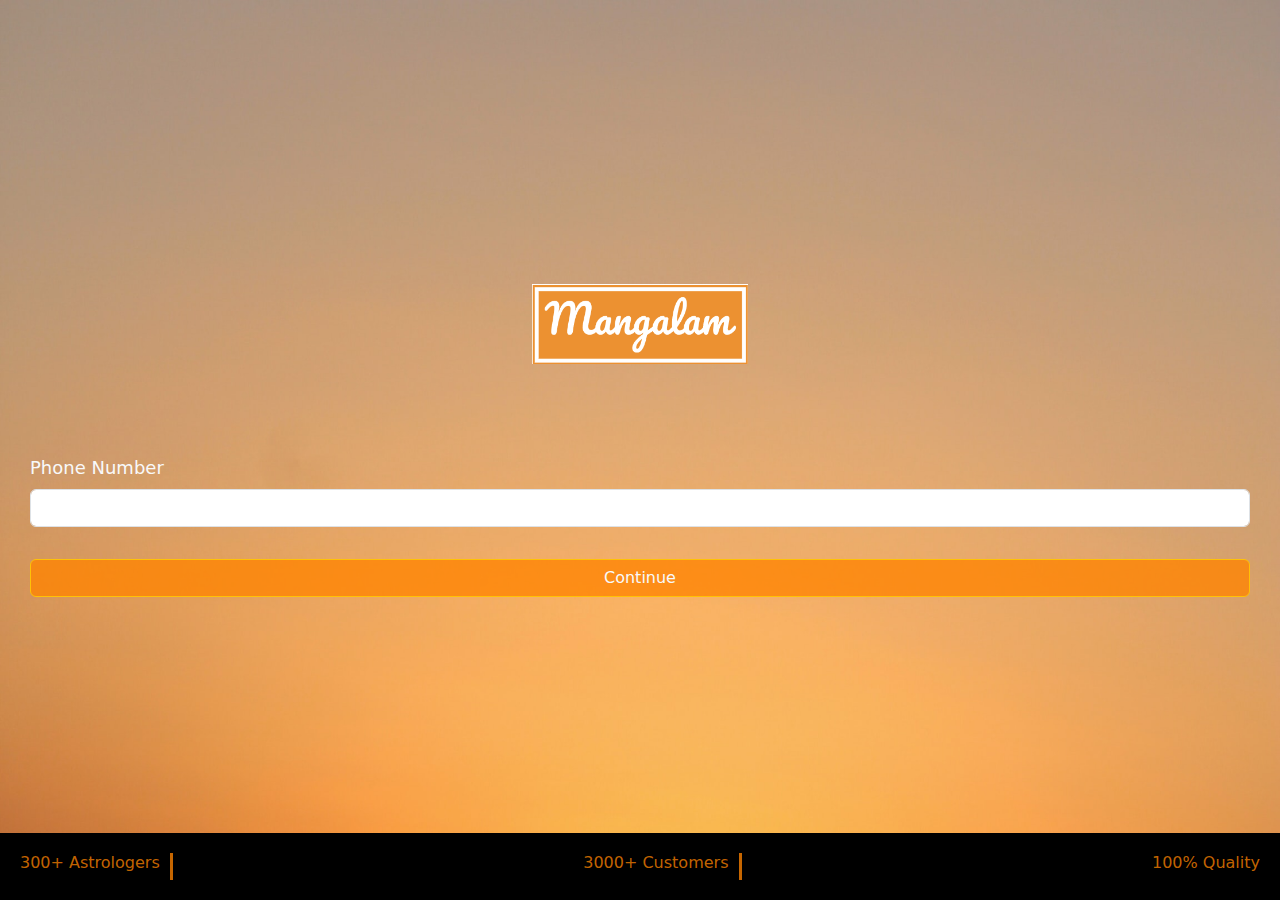
<file: index.html>
<!DOCTYPE html>
<html lang="en">

<head>
    <title></title>
    <meta charset="UTF-8">
    <meta name="viewport" content="width=device-width, initial-scale=1">
    <!-- Latest compiled and minified CSS -->
    <link href="https://cdn.jsdelivr.net/npm/bootstrap@5.2.1/dist/css/bootstrap.min.css" rel="stylesheet">
    <link rel="stylesheet" href="./assets/css/main.css">
</head>

<body>
    <div class="login">
        <img src="./assets/img/mangalam.png" alt="" height="80px"width="auto" style="margin: 0 auto;margin-bottom: 70px;">
        <form>
            <div class="mb-3">
              <label for="exampleInputEmail1" class="form-label text-light">Phone Number</label>
              <input type="phone" class="form-control" id="exampleInputEmail1" aria-describedby="emailHelp">
              <!-- <div id="emailHelp" class="form-text">We'll never share your email with anyone else.</div> -->
            </div>
            <!-- <div class="mb-3">
              <label for="exampleInputPassword1" class="form-label text-light">Password</label>
              <input type="password" class="form-control" id="exampleInputPassword1">
            </div> -->
            <!-- <div class="mb-3 form-check">
              <input type="checkbox" class="form-check-input" id="exampleCheck1">
              <label class="form-check-label" for="exampleCheck1">A</label>
            </div> -->
            <a href="signup.html"><button type="button" class="btn mt-3 btn-warning w-100 text-light">Continue</button></a>
        </form>
        <div class="specification">
            <div class="spec">
                <h6 class="text-center">300+ Astrologers</h6>
                <!-- <p>Lorem ipsum dolor sit</p> -->
            </div>
            <div class="spec">
                <h6 class="text-center">3000+ Customers</h6>
                <!-- <p>Lorem ipsum dolor sit</p> -->

            </div>
            <div class="spec">
                <h6 class="text-center">100% Quality</h6>
                <!-- <p>Lorem ipsum dolor sit</p> -->
            </div>
        </div>
    </div>

    <!-- Latest compiled JavaScript -->
    <script src="https://cdn.jsdelivr.net/npm/bootstrap@5.2.1/dist/js/bootstrap.bundle.min.js"></script>
</body>
<script src="./assets/js/main.js"></script>

</html>
</file>
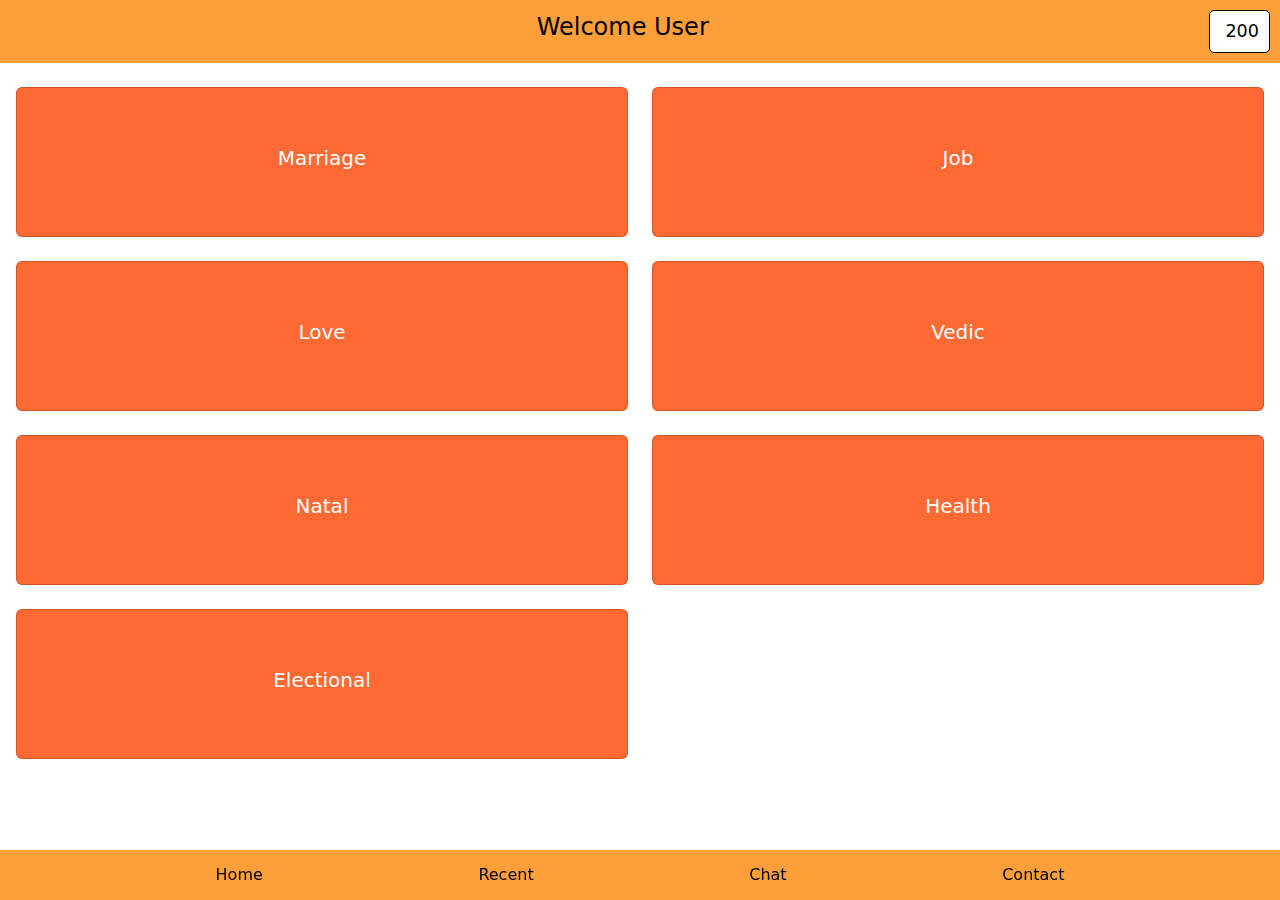
<file: category.html>
<!DOCTYPE html>
<html lang="en">
    <head>
        <title></title>
        <meta charset="UTF-8">
        <meta name="viewport" content="width=device-width, initial-scale=1">
        <!-- Latest compiled and minified CSS -->
        <link href="https://cdn.jsdelivr.net/npm/bootstrap@5.2.1/dist/css/bootstrap.min.css" rel="stylesheet">
        <link rel="stylesheet" href="./assets/css/main.css">
        <link rel="stylesheet" href="https://cdnjs.cloudflare.com/ajax/libs/font-awesome/6.2.0/css/all.min.css" integrity="sha512-xh6O/CkQoPOWDdYTDqeRdPCVd1SpvCA9XXcUnZS2FmJNp1coAFzvtCN9BmamE+4aHK8yyUHUSCcJHgXloTyT2A==" crossorigin="anonymous" referrerpolicy="no-referrer" />
    </head>
    <body>
        <header>
            <button class="btn" style="font-size:20px"id="menuTrigger">
                <i class="fa fa-bars " ></i>
            </button>
            <h4>Welcome User</h4>
            <h5 class="rupee"><i class="fa fa-inr"></i> 200</h5>
            <div class="menuContainer"id="menuContainer">
                <div class="logo">
                    <img src="./assets/img/profile.jpg" alt=""class="img-fluid">
                    <p>User Name</p>
                </div>
                <a href="chat.html">Customer Support</a>
                <a href="recent.html">Order History</a>
                <a href="chat.html">Chat With Astrologers</a>
                <a href="#">Free Services</a>
                <a href="#">Settings</a>
                <div class="socialLinks">
                    <i class="fa-brands fa-whatsapp"></i>
                    <i class="fa-brands fa-twitter"></i>
                    <i class="fa-brands fa-instagram"></i>
                    <i class="fa-brands fa-facebook"></i>
                </div>
            </div>
            <div class="menuBg" id="menuBg"></div>
        </header>
        <main>
            <div class="categories">
                <div class="row px-3 py-4">
                    <div class="col-6 mb-4">
                        <a href="product.html">
                            <div class="card">
                               <h5>Marriage</h5>
                            </div>
                        </a>
                    </div>
                    <div class="col-6 mb-4">
                        <a href="product.html">
                            <div class="card">
                               <h5>Job</h5>
                            </div>
                        </a>
                    </div>
                    <div class="col-6 mb-4">
                        <a href="#">
                            <div class="card">
                               <h5>Love</h5>
                            </div>
                        </a>
                    </div>
                    <div class="col-6 mb-4">
                        <a href="#">
                            <div class="card">
                               <h5>Vedic</h5>
                            </div>
                        </a>
                    </div>
                    <div class="col-6 mb-4">
                        <a href="#">
                            <div class="card">
                               <h5>Natal</h5>
                            </div>
                        </a>
                    </div>
                    <div class="col-6 mb-4">
                        <a href="#">
                            <div class="card">
                               <h5>Health</h5>
                            </div>
                        </a>
                    </div>
                    <div class="col-6 mb-4">
                        <a href="#">
                            <div class="card">
                               <h5>Electional</h5>
                            </div>
                        </a>
                    </div>
                </div>
            </div>
        </main>
        <footer>
            <a href="home.html"> <i class="fa fa-home"></i> Home</a>
            <a href="recent.html"> <i class="fa fa-repeat"></i> Recent</a>
            <a href="chat.html"> <i class="fa fa-message"></i> Chat</a>
            <a href="contact.html"> <i class="fa fa-phone"></i> Contact</a>
        </footer>
        <script src="./assets/js/main.js"></script>

    </body>
</html>
</file>
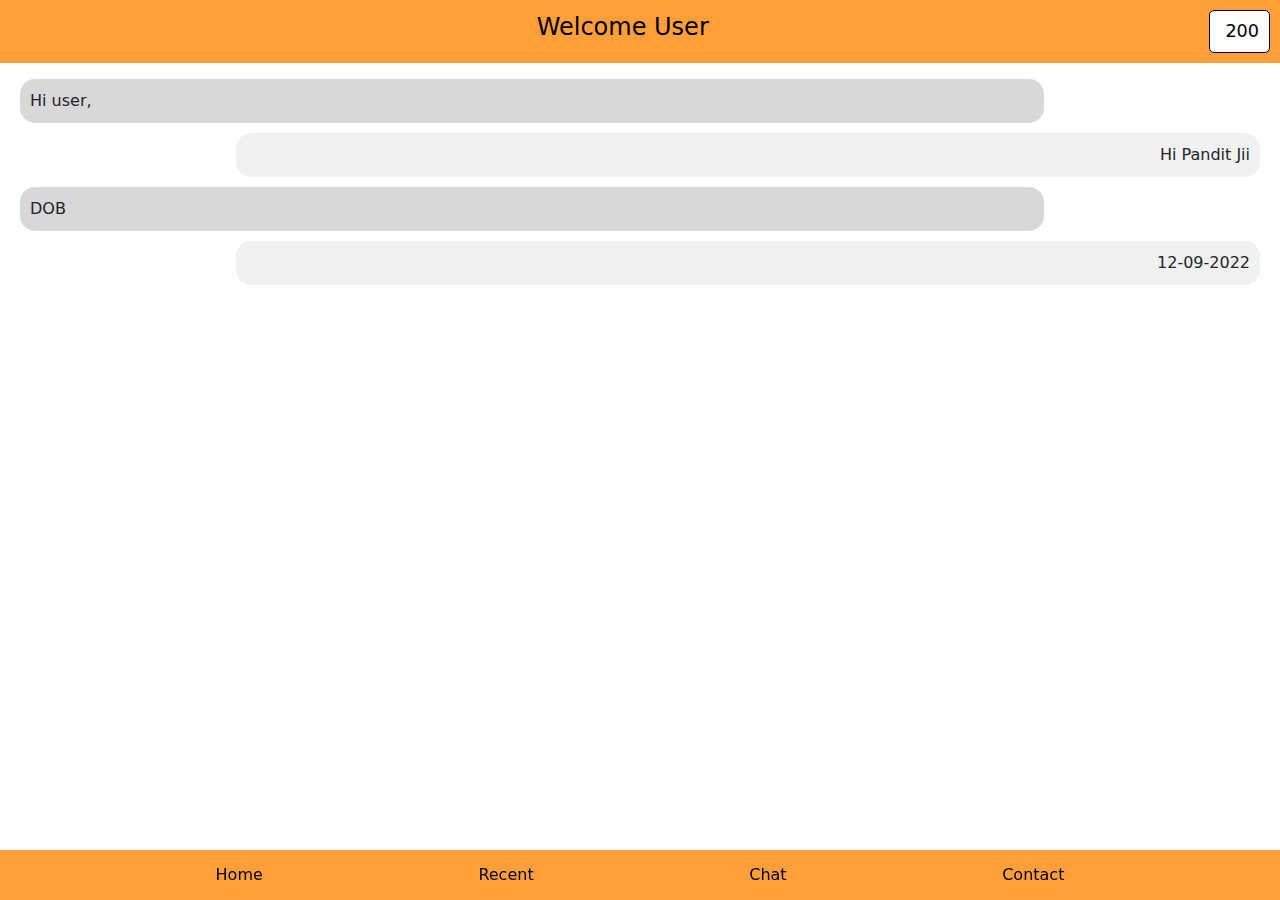
<file: chat.html>
<!DOCTYPE html>
<html lang="en">
    <head>
        <title></title>
        <meta charset="UTF-8">
        <meta name="viewport" content="width=device-width, initial-scale=1">
        <!-- Latest compiled and minified CSS -->
        <link href="https://cdn.jsdelivr.net/npm/bootstrap@5.2.1/dist/css/bootstrap.min.css" rel="stylesheet">
        <link rel="stylesheet" href="./assets/css/main.css">
        <link rel="stylesheet" href="https://cdnjs.cloudflare.com/ajax/libs/font-awesome/6.2.0/css/all.min.css" integrity="sha512-xh6O/CkQoPOWDdYTDqeRdPCVd1SpvCA9XXcUnZS2FmJNp1coAFzvtCN9BmamE+4aHK8yyUHUSCcJHgXloTyT2A==" crossorigin="anonymous" referrerpolicy="no-referrer" />
    </head>
    <body>
        <header>
            <button class="btn" style="font-size:20px"id="menuTrigger">
                <i class="fa fa-bars " ></i>
            </button>
            <h4>Welcome User</h4>
            <h5 class="rupee"><i class="fa fa-inr"></i> 200</h5>
            <div class="menuContainer"id="menuContainer">
                <div class="logo">
                    <img src="./assets/img/profile.jpg" alt=""class="img-fluid">
                    <p>User Name</p>
                </div>
                <a href="chat.html">Customer Support</a>
                <a href="recent.html">Order History</a>
                <a href="chat.html">Chat With Astrologers</a>
                <a href="#">Free Services</a>
                <a href="#">Settings</a>
                <div class="socialLinks">
                    <i class="fa-brands fa-whatsapp"></i>
                    <i class="fa-brands fa-twitter"></i>
                    <i class="fa-brands fa-instagram"></i>
                    <i class="fa-brands fa-facebook"></i>
                </div>
            </div>
            <div class="menuBg" id="menuBg"></div>
        </header>
        <main class="py-3">
            <p class="ques">
                Hi user,
            </p>
            <p class="reply">
                Hi Pandit Jii
            </p>
            <p class="ques">
                DOB
            </p>
            <p class="reply">
                12-09-2022
            </p>
        </main>
        <footer>
            <a href="home.html"> <i class="fa fa-home"></i> Home</a>
            <a href="recent.html"> <i class="fa fa-repeat"></i> Recent</a>
            <a href="chat.html"> <i class="fa fa-message"></i> Chat</a>
            <a href="contact.html"> <i class="fa fa-phone"></i> Contact</a>
        </footer>
        <script src="./assets/js/main.js"></script>

    </body>
</html>
</file>
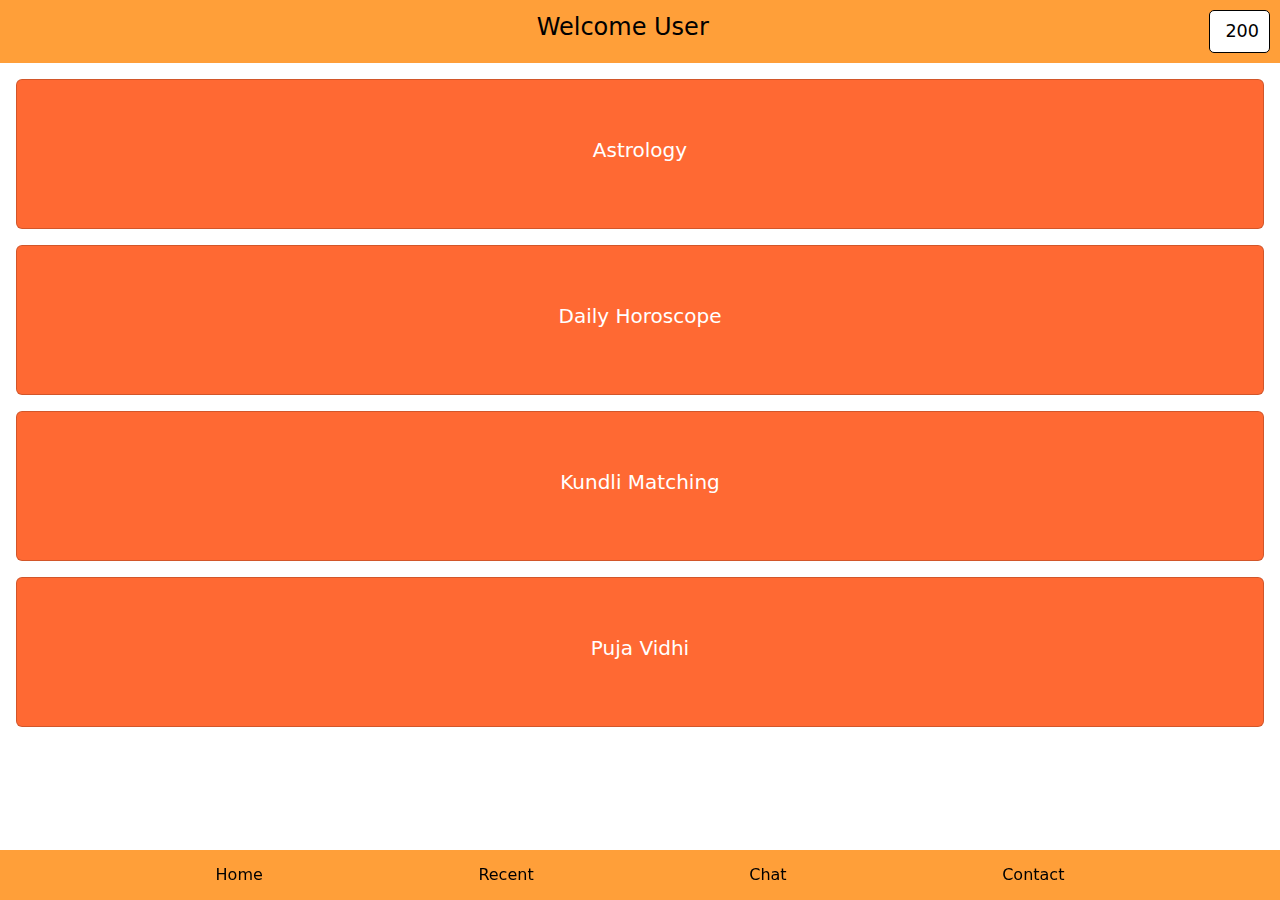
<file: home.html>
<!DOCTYPE html>
<html lang="en">
    <head>
        <title></title>
        <meta charset="UTF-8">
        <meta name="viewport" content="width=device-width, initial-scale=1">
        <!-- Latest compiled and minified CSS -->
        <link href="https://cdn.jsdelivr.net/npm/bootstrap@5.2.1/dist/css/bootstrap.min.css" rel="stylesheet">
        <link rel="stylesheet" href="./assets/css/main.css">
        <link rel="stylesheet" href="https://cdnjs.cloudflare.com/ajax/libs/font-awesome/6.2.0/css/all.min.css" integrity="sha512-xh6O/CkQoPOWDdYTDqeRdPCVd1SpvCA9XXcUnZS2FmJNp1coAFzvtCN9BmamE+4aHK8yyUHUSCcJHgXloTyT2A==" crossorigin="anonymous" referrerpolicy="no-referrer" />
    </head>
    <body>
        <header>
            <button class="btn" style="font-size:20px"id="menuTrigger">
                <i class="fa fa-bars " ></i>
            </button>
            <h4>Welcome User</h4>
            <h5 class="rupee"><i class="fa fa-inr"></i> 200</h5>
            <div class="menuContainer"id="menuContainer">
                <div class="logo">
                    <img src="./assets/img/profile.jpg" alt=""class="img-fluid">
                    <p>User Name</p>
                </div>
                <a href="chat.html">Customer Support</a>
                <a href="recent.html">Order History</a>
                <a href="chat.html">Chat With Astrologers</a>
                <a href="#">Free Services</a>
                <a href="#">Settings</a>
                <div class="socialLinks">
                    <i class="fa-brands fa-whatsapp"></i>
                    <i class="fa-brands fa-twitter"></i>
                    <i class="fa-brands fa-instagram"></i>
                    <i class="fa-brands fa-facebook"></i>
                </div>
            </div>
            <div class="menuBg" id="menuBg"></div>
        </header>
        <main>
            <div class="categories">
                <div class="row px-3 py-3">
                    <div class="col-12 mb-3">
                        <a href="category.html">
                            <div class="card">
                                <h5>Astrology</h5>
                             </div>
                        </a>
                    </div>
                    <div class="col-12 mb-3">
                        <a href="#">
                            <div class="card">
                               <h5>Daily Horoscope </h5>
                            </div>
                        </a>
                    </div>
                    <div class="col-12 mb-3">
                        <a href="#">
                            <div class="card">
                                <h5>Kundli  Matching</h5>
                               
                            </div>
                        </a>
                    </div>
                    <div class="col-12 mb-3">
                        <a href="#">
                            <div class="card">
                               <h5>Puja Vidhi</h5>
                            </div>
                        </a>
                    </div>
                </div>
            </div>
        </main>
        <footer>
            <a href="home.html"> <i class="fa fa-home"></i> Home</a>
            <a href="recent.html"> <i class="fa fa-repeat"></i> Recent</a>
            <a href="chat.html"> <i class="fa fa-message"></i> Chat</a>
            <a href="contact.html"> <i class="fa fa-phone"></i> Contact</a>
        </footer>
        <script src="./assets/js/main.js"></script>
    </body>
</html>
</file>
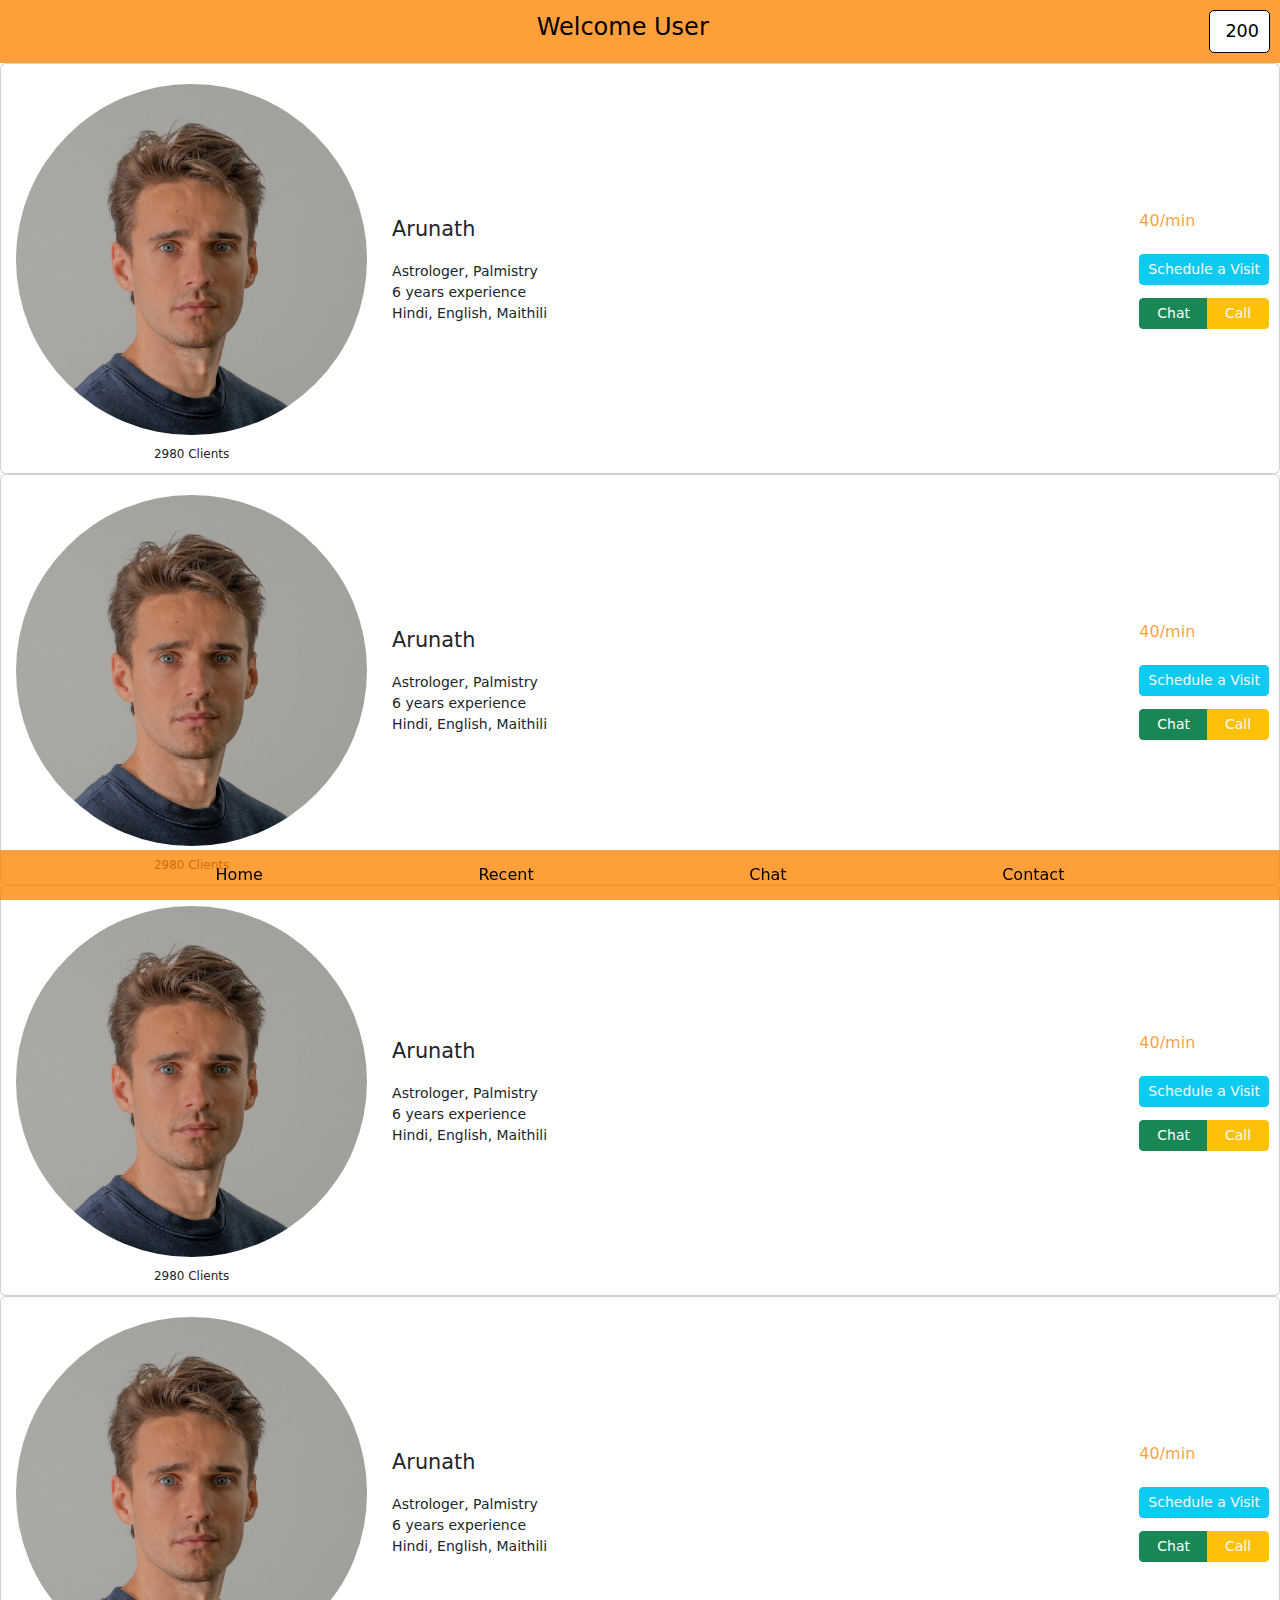
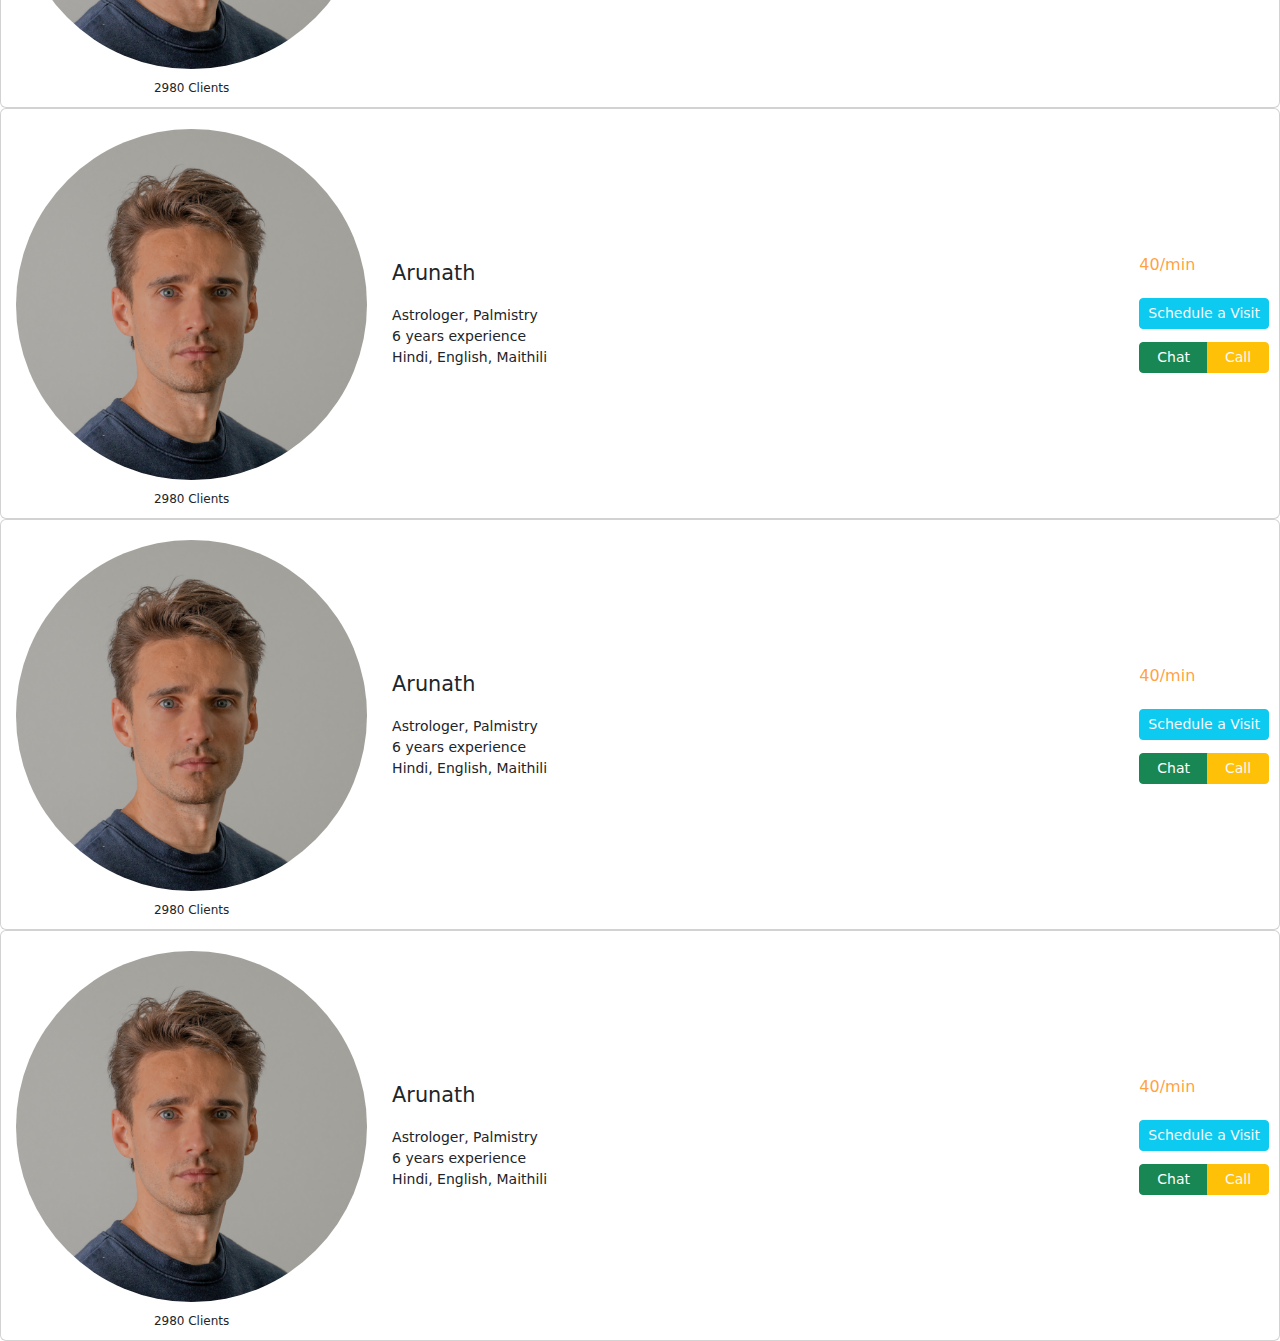
<file: product.html>
<!DOCTYPE html>
<html lang="en">
    <head>
        <title></title>
        <meta charset="UTF-8">
        <meta name="viewport" content="width=device-width, initial-scale=1">
        <!-- Latest compiled and minified CSS -->
        <link href="https://cdn.jsdelivr.net/npm/bootstrap@5.2.1/dist/css/bootstrap.min.css" rel="stylesheet">
        <link rel="stylesheet" href="./assets/css/main.css">
        <link rel="stylesheet" href="https://cdnjs.cloudflare.com/ajax/libs/font-awesome/6.2.0/css/all.min.css" integrity="sha512-xh6O/CkQoPOWDdYTDqeRdPCVd1SpvCA9XXcUnZS2FmJNp1coAFzvtCN9BmamE+4aHK8yyUHUSCcJHgXloTyT2A==" crossorigin="anonymous" referrerpolicy="no-referrer" />
    </head>
    <body>
        <header>
            <button class="btn" style="font-size:20px"id="menuTrigger">
                <i class="fa fa-bars " ></i>
            </button>
            <h4>Welcome User</h4>
            <h5 class="rupee"><i class="fa fa-inr"></i> 200</h5>
            <div class="menuContainer"id="menuContainer">
                <div class="logo">
                    <img src="./assets/img/profile.jpg" alt=""class="img-fluid">
                    <p>User Name</p>
                </div>
                <a href="chat.html">Customer Support</a>
                <a href="recent.html">Order History</a>
                <a href="chat.html">Chat With Astrologers</a>
                <a href="#">Free Services</a>
                <a href="#">Settings</a>
                <div class="socialLinks">
                    <i class="fa-brands fa-whatsapp"></i>
                    <i class="fa-brands fa-twitter"></i>
                    <i class="fa-brands fa-instagram"></i>
                    <i class="fa-brands fa-facebook"></i>
                </div>
            </div>
            <div class="menuBg" id="menuBg"></div>
        </header>
        <main>
            <div class="productCard">
                <div class="card">
                    <div class="left">
                        <img src="./assets/img/profile.jpg" alt="" class="img-fluid">
                        <div class="stars">
                            <i class="fa fa-star"></i>
                            <i class="fa fa-star"></i>
                            <i class="fa fa-star"></i>
                            <i class="fa fa-star"></i>
                            <i class="fa fa-star"></i>
                        </div>
                        <div class="totalServices">
                            <p class="mb-0">2980 Clients</p>
                        </div>
                    </div>
                    <div class="right">
                        <p class="name">Arunath</p>
                        <table>
                            <tr>
                                <td>Astrologer, Palmistry</td>
                            </tr>
                            <tr>
                                <td>6 years experience</td>
                            </tr>
                            <tr>
                                <td>Hindi, English, Maithili</td>
                            </tr>
                        </table>
                       
                    </div>
                    <div class="chat ">
                        <p class="price">40/min</p>
                        <a href="schedule.html"class="btn-info btn btn-sm text-light mb-2">Schedule a Visit</a>
                        <div class="btn-group">
                        <a href="chat.html"class="btn btn-sm btn-success">Chat</a>
                        <a href="call.html"class="btn btn-sm btn-warning text-light">Call</a>
                    </div>
                    </div>
                </div>
            </div>
            <div class="productCard">
                <div class="card">
                    <div class="left">
                        <img src="./assets/img/profile.jpg" alt="" class="img-fluid">
                        <div class="stars">
                            <i class="fa fa-star"></i>
                            <i class="fa fa-star"></i>
                            <i class="fa fa-star"></i>
                            <i class="fa fa-star"></i>
                            <i class="fa fa-star"></i>
                        </div>
                        <div class="totalServices">
                            <p class="mb-0">2980 Clients</p>
                        </div>
                    </div>
                    <div class="right">
                        <p class="name">Arunath</p>
                        <table>
                            <tr>
                                <td>Astrologer, Palmistry</td>
                            </tr>
                            <tr>
                                <td>6 years experience</td>
                            </tr>
                            <tr>
                                <td>Hindi, English, Maithili</td>
                            </tr>
                        </table>
                       
                    </div>
                    <div class="chat ">
                        <p class="price">40/min</p>
                        <a href="schedule.html"class="btn-info btn btn-sm text-light mb-2">Schedule a Visit</a>
                        <div class="btn-group">
                        <a href="chat.html"class="btn btn-sm btn-success">Chat</a>
                        <a href="call.html"class="btn btn-sm btn-warning text-light">Call</a>
                    </div>
                    </div>
                </div>
            </div>
            <div class="productCard">
                <div class="card">
                    <div class="left">
                        <img src="./assets/img/profile.jpg" alt="" class="img-fluid">
                        <div class="stars">
                            <i class="fa fa-star"></i>
                            <i class="fa fa-star"></i>
                            <i class="fa fa-star"></i>
                            <i class="fa fa-star"></i>
                            <i class="fa fa-star"></i>
                        </div>
                        <div class="totalServices">
                            <p class="mb-0">2980 Clients</p>
                        </div>
                    </div>
                    <div class="right">
                        <p class="name">Arunath</p>
                        <table>
                            <tr>
                                <td>Astrologer, Palmistry</td>
                            </tr>
                            <tr>
                                <td>6 years experience</td>
                            </tr>
                            <tr>
                                <td>Hindi, English, Maithili</td>
                            </tr>
                        </table>
                       
                    </div>
                    <div class="chat ">
                        <p class="price">40/min</p>
                        <a href="schedule.html"class="btn-info btn btn-sm text-light mb-2">Schedule a Visit</a>
                        <div class="btn-group">
                        <a href="chat.html"class="btn btn-sm btn-success">Chat</a>
                        <a href="call.html"class="btn btn-sm btn-warning text-light">Call</a>
                    </div>
                    </div>
                </div>
            </div>
            <div class="productCard">
                <div class="card">
                    <div class="left">
                        <img src="./assets/img/profile.jpg" alt="" class="img-fluid">
                        <div class="stars">
                            <i class="fa fa-star"></i>
                            <i class="fa fa-star"></i>
                            <i class="fa fa-star"></i>
                            <i class="fa fa-star"></i>
                            <i class="fa fa-star"></i>
                        </div>
                        <div class="totalServices">
                            <p class="mb-0">2980 Clients</p>
                        </div>
                    </div>
                    <div class="right">
                        <p class="name">Arunath</p>
                        <table>
                            <tr>
                                <td>Astrologer, Palmistry</td>
                            </tr>
                            <tr>
                                <td>6 years experience</td>
                            </tr>
                            <tr>
                                <td>Hindi, English, Maithili</td>
                            </tr>
                        </table>
                       
                    </div>
                    <div class="chat ">
                        <p class="price">40/min</p>
                        <a href="schedule.html"class="btn-info btn btn-sm text-light mb-2">Schedule a Visit</a>
                        <div class="btn-group">
                        <a href="chat.html"class="btn btn-sm btn-success">Chat</a>
                        <a href="call.html"class="btn btn-sm btn-warning text-light">Call</a>
                    </div>
                    </div>
                </div>
            </div>
            <div class="productCard">
                <div class="card">
                    <div class="left">
                        <img src="./assets/img/profile.jpg" alt="" class="img-fluid">
                        <div class="stars">
                            <i class="fa fa-star"></i>
                            <i class="fa fa-star"></i>
                            <i class="fa fa-star"></i>
                            <i class="fa fa-star"></i>
                            <i class="fa fa-star"></i>
                        </div>
                        <div class="totalServices">
                            <p class="mb-0">2980 Clients</p>
                        </div>
                    </div>
                    <div class="right">
                        <p class="name">Arunath</p>
                        <table>
                            <tr>
                                <td>Astrologer, Palmistry</td>
                            </tr>
                            <tr>
                                <td>6 years experience</td>
                            </tr>
                            <tr>
                                <td>Hindi, English, Maithili</td>
                            </tr>
                        </table>
                       
                    </div>
                    <div class="chat ">
                        <p class="price">40/min</p>
                        <a href="schedule.html"class="btn-info btn btn-sm text-light mb-2">Schedule a Visit</a>
                        <div class="btn-group">
                        <a href="chat.html"class="btn btn-sm btn-success">Chat</a>
                        <a href="call.html"class="btn btn-sm btn-warning text-light">Call</a>
                    </div>
                    </div>
                </div>
            </div>
            <div class="productCard">
                <div class="card">
                    <div class="left">
                        <img src="./assets/img/profile.jpg" alt="" class="img-fluid">
                        <div class="stars">
                            <i class="fa fa-star"></i>
                            <i class="fa fa-star"></i>
                            <i class="fa fa-star"></i>
                            <i class="fa fa-star"></i>
                            <i class="fa fa-star"></i>
                        </div>
                        <div class="totalServices">
                            <p class="mb-0">2980 Clients</p>
                        </div>
                    </div>
                    <div class="right">
                        <p class="name">Arunath</p>
                        <table>
                            <tr>
                                <td>Astrologer, Palmistry</td>
                            </tr>
                            <tr>
                                <td>6 years experience</td>
                            </tr>
                            <tr>
                                <td>Hindi, English, Maithili</td>
                            </tr>
                        </table>
                       
                    </div>
                    <div class="chat ">
                        <p class="price">40/min</p>
                        <a href="schedule.html"class="btn-info btn btn-sm text-light mb-2">Schedule a Visit</a>
                        <div class="btn-group">
                        <a href="chat.html"class="btn btn-sm btn-success">Chat</a>
                        <a href="call.html"class="btn btn-sm btn-warning text-light">Call</a>
                    </div>
                    </div>
                </div>
            </div>
            <div class="productCard">
                <div class="card">
                    <div class="left">
                        <img src="./assets/img/profile.jpg" alt="" class="img-fluid">
                        <div class="stars">
                            <i class="fa fa-star"></i>
                            <i class="fa fa-star"></i>
                            <i class="fa fa-star"></i>
                            <i class="fa fa-star"></i>
                            <i class="fa fa-star"></i>
                        </div>
                        <div class="totalServices">
                            <p class="mb-0">2980 Clients</p>
                        </div>
                    </div>
                    <div class="right">
                        <p class="name">Arunath</p>
                        <table>
                            <tr>
                                <td>Astrologer, Palmistry</td>
                            </tr>
                            <tr>
                                <td>6 years experience</td>
                            </tr>
                            <tr>
                                <td>Hindi, English, Maithili</td>
                            </tr>
                        </table>
                       
                    </div>
                    <div class="chat ">
                        <p class="price">40/min</p>
                        <a href="schedule.html"class="btn-info btn btn-sm text-light mb-2">Schedule a Visit</a>
                        <div class="btn-group">
                        <a href="chat.html"class="btn btn-sm btn-success">Chat</a>
                        <a href="call.html"class="btn btn-sm btn-warning text-light">Call</a>
                    </div>
                    </div>
                </div>
            </div>
          
          
          
          
          
          
          
         
         
         
         
         

        </main>
        <footer>
            <a href="home.html"> <i class="fa fa-home"></i> Home</a>
            <a href="recent.html"> <i class="fa fa-repeat"></i> Recent</a>
            <a href="chat.html"> <i class="fa fa-message"></i> Chat</a>
            <a href="contact.html"> <i class="fa fa-phone"></i> Contact</a>
        </footer>
        <script src="./assets/js/main.js"></script>

    </body>
</html>
</file>
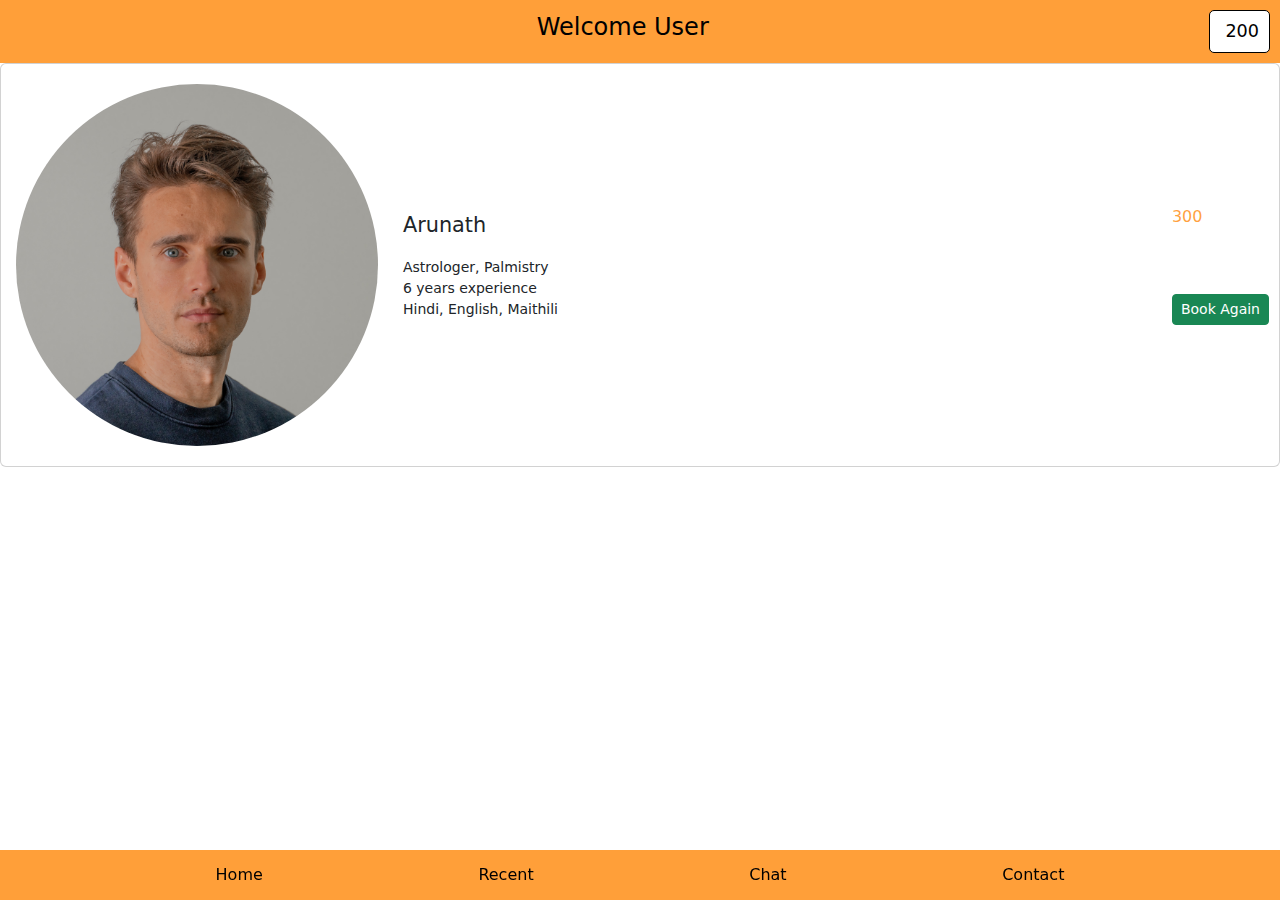
<file: recent.html>
<!DOCTYPE html>
<html lang="en">
    <head>
        <title></title>
        <meta charset="UTF-8">
        <meta name="viewport" content="width=device-width, initial-scale=1">
        <!-- Latest compiled and minified CSS -->
        <link href="https://cdn.jsdelivr.net/npm/bootstrap@5.2.1/dist/css/bootstrap.min.css" rel="stylesheet">
        <link rel="stylesheet" href="./assets/css/main.css">
        <link rel="stylesheet" href="https://cdnjs.cloudflare.com/ajax/libs/font-awesome/6.2.0/css/all.min.css" integrity="sha512-xh6O/CkQoPOWDdYTDqeRdPCVd1SpvCA9XXcUnZS2FmJNp1coAFzvtCN9BmamE+4aHK8yyUHUSCcJHgXloTyT2A==" crossorigin="anonymous" referrerpolicy="no-referrer" />
    </head>
    <body>
        <header>
            <button class="btn" style="font-size:20px"id="menuTrigger">
                <i class="fa fa-bars " ></i>
            </button>
            <h4>Welcome User</h4>
            <h5 class="rupee"><i class="fa fa-inr"></i> 200</h5>
            <div class="menuContainer"id="menuContainer">
                <div class="logo">
                    <img src="./assets/img/profile.jpg" alt=""class="img-fluid">
                    <p>User Name</p>
                </div>
                <a href="chat.html">Customer Support</a>
                <a href="recent.html">Order History</a>
                <a href="chat.html">Chat With Astrologers</a>
                <a href="#">Free Services</a>
                <a href="#">Settings</a>
                <div class="socialLinks">
                    <i class="fa-brands fa-whatsapp"></i>
                    <i class="fa-brands fa-twitter"></i>
                    <i class="fa-brands fa-instagram"></i>
                    <i class="fa-brands fa-facebook"></i>
                </div>
            </div>
            <div class="menuBg" id="menuBg"></div>
        </header>
        <main>
            <div class="productCard">
                <div class="card">
                    <div class="left">
                        <img src="./assets/img/profile.jpg" alt="" class="img-fluid">
                        <div class="stars">
                            <i class="fa fa-star"></i>
                            <i class="fa fa-star"></i>
                            <i class="fa fa-star"></i>
                            <i class="fa fa-star"></i>
                            <i class="fa fa-star"></i>
                        </div>
                    </div>
                    <div class="right">
                        <p class="name">Arunath</p>
                        <table>
                            <tr>
                                <td>Astrologer, Palmistry</td>
                            </tr>
                            <tr>
                                <td>6 years experience</td>
                            </tr>
                            <tr>
                                <td>Hindi, English, Maithili</td>
                            </tr>
                        </table>
                       
                    </div>
                    <div class="chat">
                        <p class="price"> <i class="fa fa-inr" style="font-size:13px"></i> 300 </p>
                       
                        <a href="#" class="btn btn-success btn-sm">Book Again</a>
                    </div>
                </div>
              </div>

        </main>
        <footer>
            <a href="home.html"> <i class="fa fa-home"></i> Home</a>
            <a href="recent.html"> <i class="fa fa-repeat"></i> Recent</a>
            <a href="chat.html"> <i class="fa fa-message"></i> Chat</a>
            <a href="contact.html"> <i class="fa fa-phone"></i> Contact</a>
        </footer>
        <script src="./assets/js/main.js"></script>

    </body>
</html>
</file>
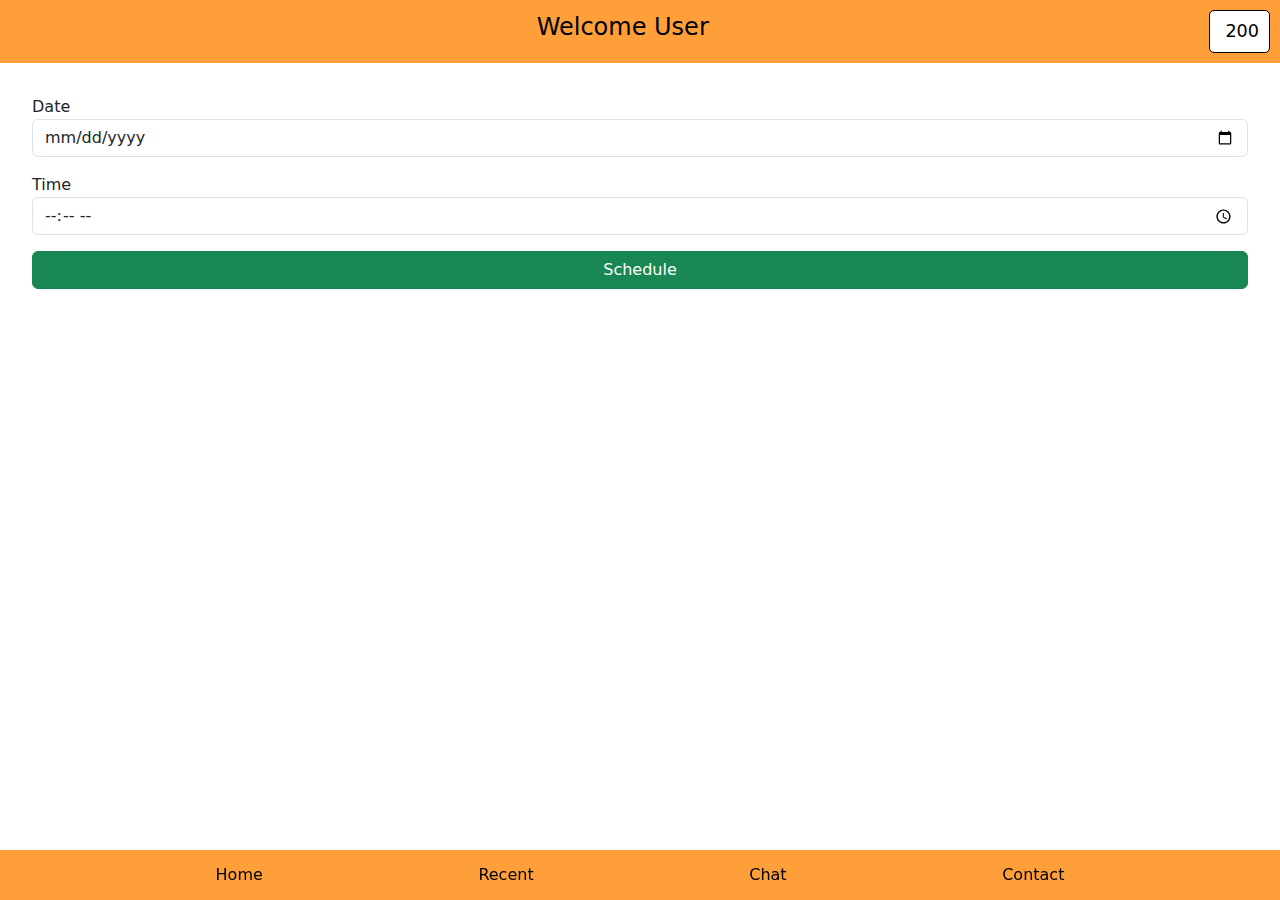
<file: schedule.html>
<!DOCTYPE html>
<html lang="en">
    <head>
        <title></title>
        <meta charset="UTF-8">
        <meta name="viewport" content="width=device-width, initial-scale=1">
        <!-- Latest compiled and minified CSS -->
        <link href="https://cdn.jsdelivr.net/npm/bootstrap@5.2.1/dist/css/bootstrap.min.css" rel="stylesheet">
        <link rel="stylesheet" href="./assets/css/main.css">
        <link rel="stylesheet" href="https://cdnjs.cloudflare.com/ajax/libs/font-awesome/6.2.0/css/all.min.css" integrity="sha512-xh6O/CkQoPOWDdYTDqeRdPCVd1SpvCA9XXcUnZS2FmJNp1coAFzvtCN9BmamE+4aHK8yyUHUSCcJHgXloTyT2A==" crossorigin="anonymous" referrerpolicy="no-referrer" />
    </head>
    <body>
        <header>
            <button class="btn" style="font-size:20px"id="menuTrigger">
                <i class="fa fa-bars " ></i>
            </button>
            <h4>Welcome User</h4>
            <h5 class="rupee"><i class="fa fa-inr"></i> 200</h5>
            <div class="menuContainer"id="menuContainer">
                <div class="logo">
                    <img src="./assets/img/profile.jpg" alt=""class="img-fluid">
                    <p>User Name</p>
                </div>
                <a href="chat.html">Customer Support</a>
                <a href="recent.html">Order History</a>
                <a href="chat.html">Chat With Astrologers</a>
                <a href="#">Free Services</a>
                <a href="#">Settings</a>
                <div class="socialLinks">
                    <i class="fa-brands fa-whatsapp"></i>
                    <i class="fa-brands fa-twitter"></i>
                    <i class="fa-brands fa-instagram"></i>
                    <i class="fa-brands fa-facebook"></i>
                </div>
            </div>
            <div class="menuBg" id="menuBg"></div>
        </header>
        <main class="p-3">
            <form class="p-3">
                <div class="mb-3">
                  <label for="" class="form-label mb-0">Date</label>
                  <input type="date" class="form-control" id="" aria-describedby="emailHelp">
                  <!-- <div id="emailHelp" class="form-text">We'll never share your email with anyone else.</div> -->
                </div>
                <div class="mb-3">
                  <label for="exampleInputPassword1" class="form-label mb-0">Time</label>
                  <input type="time" class="form-control" id="exampleInputPassword1">
                </div>
                <button type="submit" class="btn btn-primary w-100 btn-success">Schedule</button>
              </form>
        </main>
        <footer>
            <a href="home.html"> <i class="fa fa-home"></i> Home</a>
            <a href="recent.html"> <i class="fa fa-repeat"></i> Recent</a>
            <a href="chat.html"> <i class="fa fa-message"></i> Chat</a>
            <a href="contact.html"> <i class="fa fa-phone"></i> Contact</a>
        </footer>
        <script src="./assets/js/main.js"></script>
    </body>
</html>
</file>
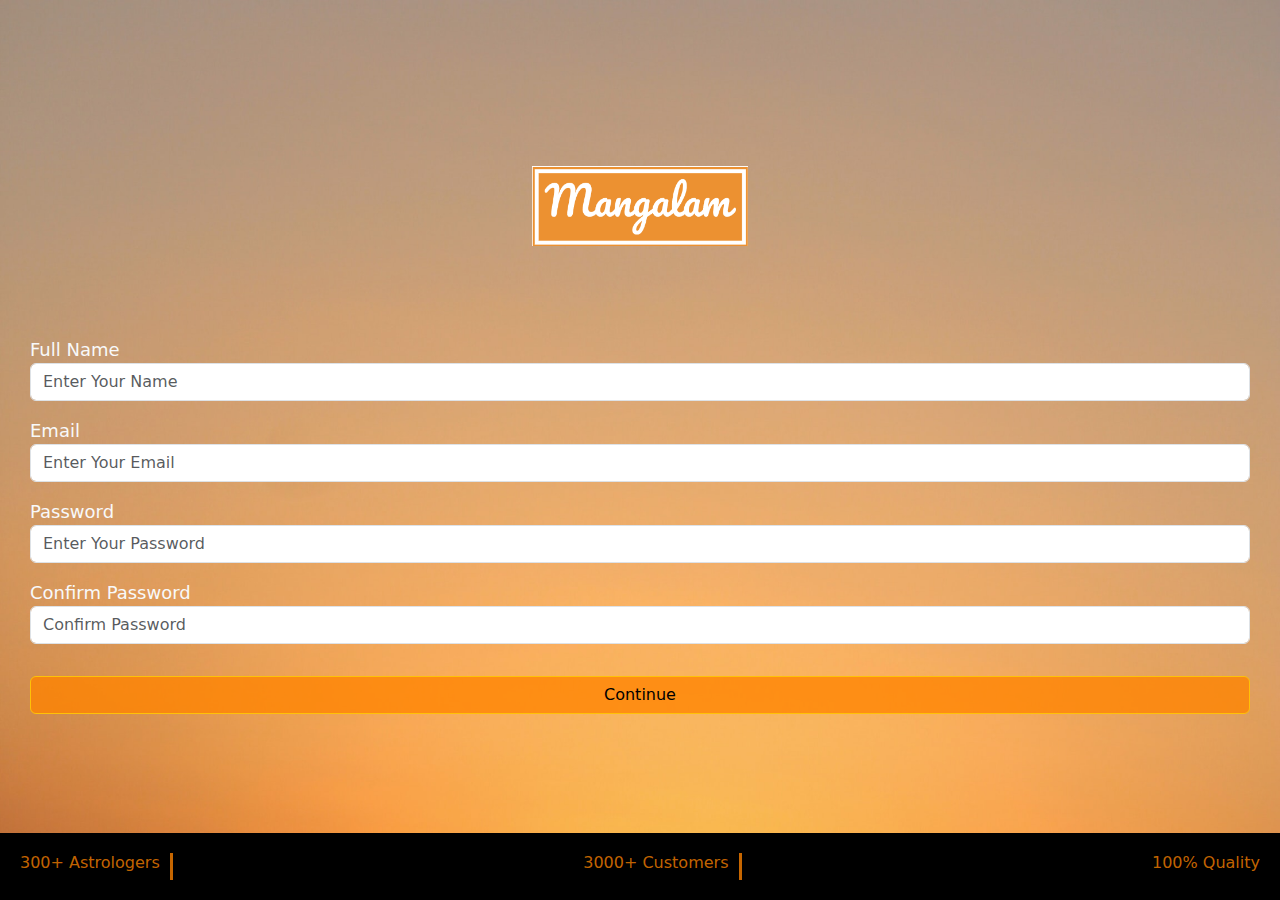
<file: signup.html>
<!DOCTYPE html>
<html lang="en">

<head>
    <title></title>
    <meta charset="UTF-8">
    <meta name="viewport" content="width=device-width, initial-scale=1">
    <!-- Latest compiled and minified CSS -->
    <link href="https://cdn.jsdelivr.net/npm/bootstrap@5.2.1/dist/css/bootstrap.min.css" rel="stylesheet">
    <link rel="stylesheet" href="./assets/css/main.css">
</head>

<body>
    <div class="login">
      <img src="./assets/img/mangalam.png" alt="" height="80px"width="auto" style="margin: 0 auto;margin-bottom: 70px;">
        <form>
            <div class="mb-3">
              <label for="name" class="form-label text-light mb-0">Full Name</label>
              <input type="text" class="form-control" id="name" placeholder="Enter Your Name" >
            </div>
            <div class="mb-3">
              <label for="email" class="form-label text-light mb-0">Email </label>
              <input type="phone" class="form-control" id="email" placeholder="Enter Your Email" >
            </div>
            <div class="mb-3">
              <label for="password" class="form-label text-light mb-0">Password</label>
              <input type="phone" class="form-control" id="password" placeholder="Enter Your Password" >
            </div>
            <div class="mb-3">
              <label for="confirm" class="form-label text-light mb-0">Confirm Password</label>
              <input type="phone" class="form-control" id="confirm" placeholder="Confirm Password" >
            </div>
            <a href="home.html"><button type="button" class="btn mt-3 btn-warning w-100">Continue</button></a>
        </form>
        <div class="specification">
            <div class="spec">
                <h6 class="text-center">300+ Astrologers</h6>
                <!-- <p>Lorem ipsum dolor sit</p> -->
            </div>
            <div class="spec">
                <h6 class="text-center">3000+ Customers</h6>
                <!-- <p>Lorem ipsum dolor sit</p> -->

            </div>
            <div class="spec">
                <h6 class="text-center">100% Quality</h6>
                <!-- <p>Lorem ipsum dolor sit</p> -->
            </div>
        </div>
    </div>

    <!-- Latest compiled JavaScript -->
    <script src="https://cdn.jsdelivr.net/npm/bootstrap@5.2.1/dist/js/bootstrap.bundle.min.js"></script>
</body>

</html>
</file>
<file: assets/css/main.css>
*{
    margin: 0;
    padding: 0;
    box-sizing: border-box;
}

body{
    height:100vh !important;
    overflow-x:hidden;
    padding-bottom: 100px;
}
/* login */

.login{
    height:100vh;
    width: 100vw;
    padding: 10px;
    display:flex;
    flex-direction: column;
    justify-content: center;
    background-image: url('../img/login-bg.jpg');
    background-size: cover;
}
.login form{
    padding:20px;
    /* background-color: black; */
    border-radius: 5px;
    position:relative;
}
.login form label{
    color: black;
    font-weight: 500;
    font-size:18px;
}
.login .btn{
    font-weight: 500;
    background-color: rgba(255, 132, 0, 0.775);
    color: black;
}
.specification{
    background-color: black;
    display:flex;
    justify-content: space-between;
    position: fixed;
    bottom: 0;
   width:100vw;
   left: 0;
   padding:20px 10px;
}
.specification .spec{
    border-right: 3px solid rgba(255, 132, 0, 0.775);
    padding-right: 10px;
    margin-left: 10px;
}
.specification .spec:last-of-type{
    border: none;
}
.specification .spec h6{
    color: rgba(255, 132, 0, 0.775);
}
header{
width: 100%;
background-color: rgba(255, 132, 0, 0.775);
display:flex;
justify-content:space-between;
color: black;
padding:10px;
align-items: center;
}
header .fa-bars{
    font-size: 30px;
}

header .rupee{
    font-size: 1.1rem;
    display:flex;
    align-items: center;
    column-gap: 5px;
    border: 1px solid black;
    padding:10px 10px; 
    border-radius: 5px;
    background-color: white;
    color: black;
    margin-bottom: 0;
}
footer{
    position:fixed;
    bottom:0;
    padding:13px 0;
    justify-content:space-evenly;
    width: 100vw;
    display:flex;
    background-color: rgba(255, 132, 0, 0.775);
}
footer a{
    display:flex;
    flex-direction:column;
    align-items: center;
    margin-bottom: 0;
    text-decoration: none;
    color: black;
    font-weight: 400;
}


.categories a{
    text-decoration: none;
    font-size: 1rem;
    text-align: center;
    color: black;
}
.categories .card{
    height: 150px;
    width: 100%;
    display:flex;
    align-items: center;
    justify-content: center;
    background-color: rgba(255, 68, 0,0.8);
    color:white;
}
.left{
    width: 100px;
    padding:10px 5px;
    flex:1;
}
.left img{
    border-radius: 50%;
    padding:10px;
}
.left .stars{
    font-size: 12px;
    text-align: center;
    color: gold;
}
.productCard .card{
    display:flex;
    flex-direction: row;
    align-items: center;
    position: relative;
}
.right{
    margin-left: 10px;
    flex:2;
}
.right .name{
    font-size: 1.3rem;
    font-weight: 500;
}

.right table th{
    color: #7c7c7c;
    font-weight: 400;
}
.right table{
    font-size:14px;
}
.chat{
    margin-left: 5px;
    display: flex;
    flex-direction: column;
    justify-content: space-between;
    /* align-items: flex-end; */
    padding-right: 10px;
    height:120px;
}
.price{
    color: rgba(255, 132, 0, 0.775);
    font-weight: 500;
    position: relative;
}

.ques{
    background-color: #7c7c7c4c;
    margin-bottom: 10px;
    padding:10px;
    width: 80%;
    font-weight: 500;
    margin-left: 20px;
    border-radius: 15px;
}
.reply{
    margin-bottom: 10px;
    padding:10px;
    width: 80%;
    font-weight: 500;
    margin-left: auto;
    text-align: right;
    background-color: #7c7c7c1c;
    margin-right: 20px;
    border-radius: 15px;
}
.fa-inr{
    font-size:13px;
}
.totalServices p{
    font-size: 12px;
    text-align: center;
}
.menuContainer{
    position:absolute;
    height: 100vh;
    background:white;
    z-index: 999;
    top: 0;
    left: -100vw;
    width: 80vw;
    display:flex;
    flex-direction:column;
    row-gap: 10px;
    padding:10px;
}
.menuContainer a{
    color: black;
    text-decoration: none;
    font-size:18px;
}
.menuContainer a:hover{
    color: rgba(255, 132, 0, 0.775);
}
.menuContainer .logo{
    padding:10px;
    display:flex;
    align-items: center;
    column-gap: 10px;
}
.menuContainer .logo p{
    color: black;
    font-weight: 500;
}
.menuContainer .logo img{
    height: 60px;
    border-radius: 10px;
}
.socialLinks{
    display:flex;
    justify-content:space-evenly;
    margin-top: 50px;
}
.socialLinks .fa-whatsapp{
    color: green;
    font-size: 40px;
}
.socialLinks .fa-facebook{
    color: blue;
    font-size: 40px;
}
.socialLinks .fa-twitter{
    color: skyblue;
    font-size: 40px;
}
.socialLinks .fa-instagram{
    color:purple;
    font-size: 40px;
}
.menuBg{
    height: 100vh;
    width:100vw;
    position: absolute;
    z-index: 99;
    background-color: rgba(0, 0, 0, 0.681);
    top: 0;
    left: -100vw;
}
</file>
